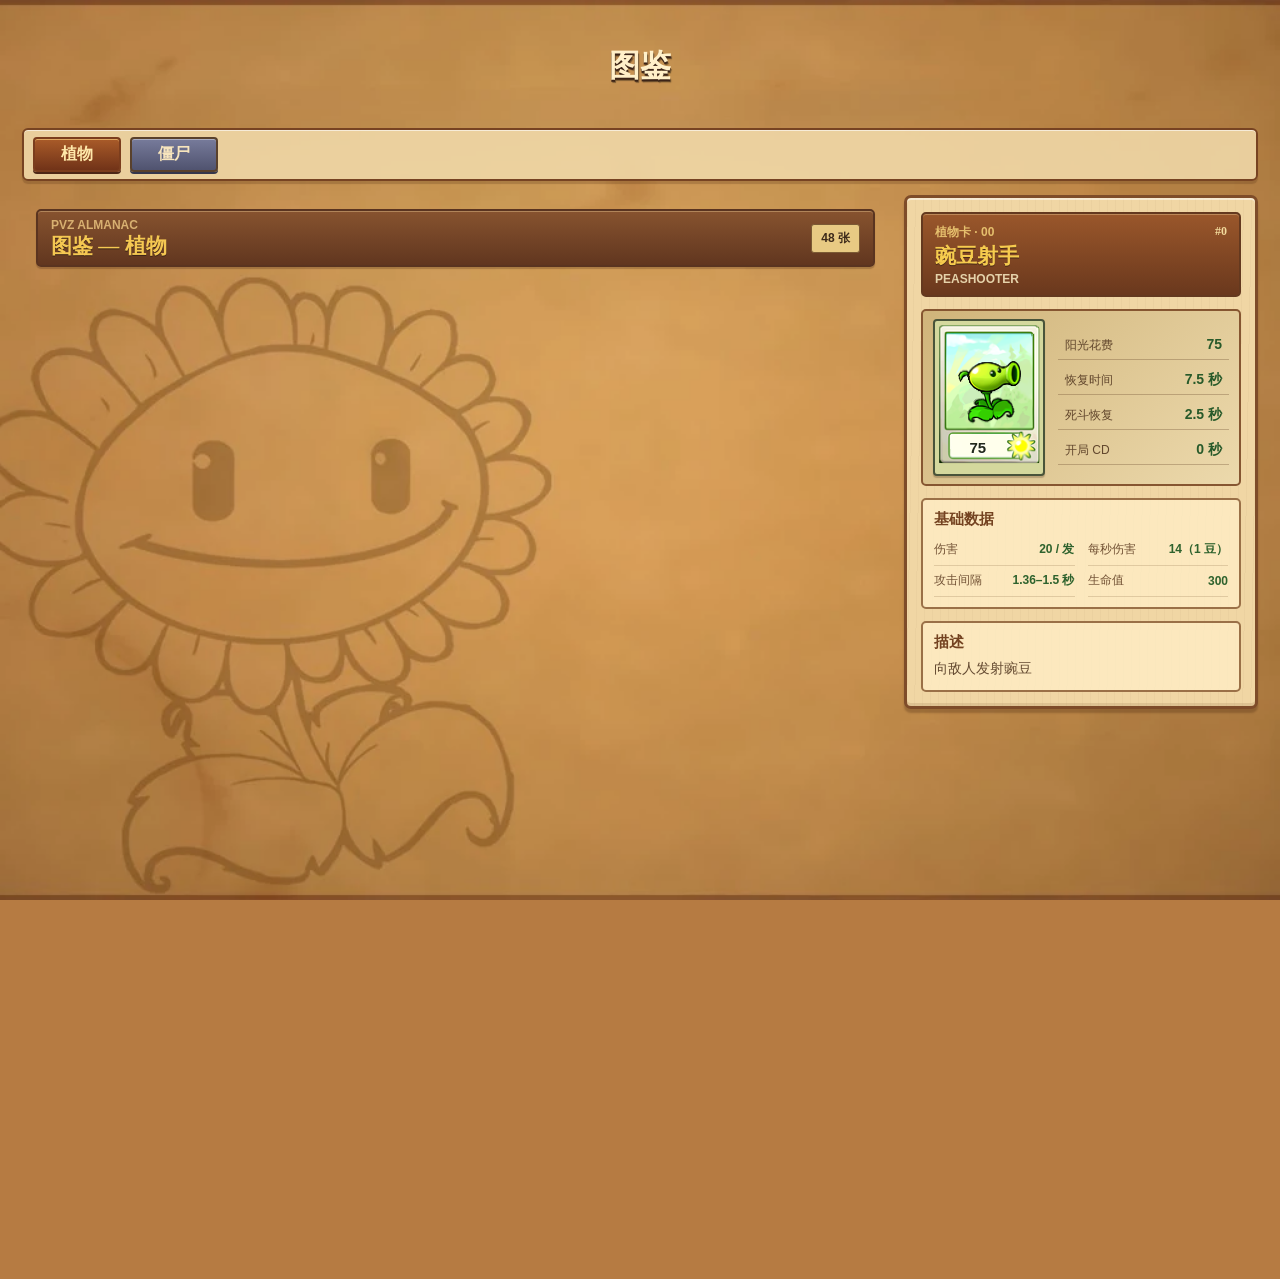
<file: index.html>
<!doctype html>
<html lang="zh-CN">
  <head>
    <meta charset="utf-8">
    <meta name="viewport" content="width=device-width, initial-scale=1">
    <meta http-equiv="refresh" content="0; url=./almanac.html">
    <link rel="canonical" href="./almanac.html">
    <title>植物图鉴 · PvZ TV</title>
    <script>window.location.replace(new URL("./almanac.html", window.location.href));</script>
  </head>
  <body>
    <p><a href="./almanac.html">打开植物图鉴</a></p>
  </body>
</html>
</file>
<file: styles.css>
:root {
  color-scheme: light;
  --paper: #e9d2a0;
  --paper-light: #f4e7c6;
  --paper-shadow: #c79a5e;
  --wood: #73401f;
  --wood-dark: #482817;
  --wood-light: #a45d2c;
  --ink: #38271c;
  --muted: #785b40;
  --leaf: #397f32;
  --leaf-dark: #285a2a;
  --sun: #f5bf39;
  --line: #8b5a31;
  --stone: #43465b;
  --stone-light: #8c91b4;
  --zombie-green: #38ad35;
  --focus: #f7d04f;
  font-family: "Trebuchet MS", "Microsoft YaHei", sans-serif;
  color: var(--ink);
  background: #b67b42;
}

* { box-sizing: border-box; }

body {
  margin: 0;
  min-width: 320px;
  min-height: 100vh;
  background-color: #c38a4b;
  background-image: url("./assets/site/ui/plant-background.webp");
  background-position: center top;
  background-size: cover;
  background-attachment: fixed;
}

button { font: inherit; }
a:focus-visible, button:focus-visible { outline: 3px solid var(--focus); outline-offset: 3px; }

.page-shell {
  width: min(1440px, 100%);
  min-height: 100vh;
  margin: 0 auto;
  padding: 18px 22px 14px;
  display: flex;
  flex-direction: column;
  gap: 14px;
}

.site-header {
  min-height: 96px;
  display: grid;
  grid-template-columns: 1fr minmax(250px, 560px) 1fr;
  align-items: center;
  gap: 16px;
}

.header-emblem {
  justify-self: start;
  width: 42px;
  height: 42px;
  border: 3px solid #5a2e1b;
  border-radius: 50%;
  background: radial-gradient(circle at 35% 30%, #8fd65a 0 20%, #4a9f3f 22% 58%, #2b5d30 60% 100%);
  box-shadow: inset 0 2px 0 rgba(255,255,255,.45), 0 3px 2px rgba(61,31,15,.45);
  position: relative;
}

.header-emblem::before, .header-emblem::after, .header-emblem span {
  content: "";
  position: absolute;
  display: block;
  border-radius: 50%;
  background: #f5d65c;
  border: 1px solid #81501d;
}

.header-emblem::before { width: 9px; height: 9px; top: 9px; left: 12px; }
.header-emblem::after { width: 6px; height: 6px; top: 21px; left: 24px; }
.header-emblem span { width: 5px; height: 5px; top: 22px; left: 10px; }

.title-plank {
  min-height: 74px;
  padding: 9px 25px 8px;
  text-align: center;
  color: #f9e9c3;
  border: 3px solid #62391f;
  border-radius: 8px 5px 9px 5px;
  background:
    repeating-linear-gradient(177deg, transparent 0 9px, rgba(37, 20, 10, .09) 10px 11px),
    linear-gradient(180deg, #986037 0%, #734321 55%, #5a321d 100%);
  box-shadow: inset 0 2px 0 rgba(255,221,160,.34), inset 0 -4px 0 rgba(32,17,8,.24), 0 5px 2px rgba(73,39,17,.4);
  position: relative;
}

.title-plank::before, .title-plank::after {
  content: "";
  position: absolute;
  top: 11px;
  width: 8px;
  height: 45px;
  border: 1px solid rgba(50,27,15,.55);
  background: rgba(210,151,82,.2);
}
.title-plank::before { left: 8px; }
.title-plank::after { right: 8px; }

h1, h2, h3, p { margin-top: 0; }
h1 {
  margin: 0;
  font: 700 31px/1.1 Georgia, "Microsoft YaHei", serif;
  color: #fff0c9;
  text-shadow: 0 2px 0 #3c2417, 1px 3px 1px rgba(0,0,0,.45);
}

.header-stamp {
  justify-self: end;
  display: grid;
  gap: 4px;
  min-width: 92px;
  padding: 8px 11px;
  text-align: center;
  color: #f1dfb6;
  border: 2px solid #644129;
  border-radius: 4px;
  background: #3c3b35;
  box-shadow: 0 3px 1px rgba(70,39,17,.35);
}
.header-stamp span { font-size: 12px; }
.header-stamp b { color: #f3c84d; font: 700 12px Georgia, serif; }

.catalog-nav {
  display: flex;
  align-items: center;
  gap: 9px;
  padding: 7px 9px;
  min-height: 52px;
  border: 2px solid #774322;
  border-radius: 6px;
  background: linear-gradient(180deg, rgba(249,231,189,.87), rgba(222,189,131,.91));
  box-shadow: inset 0 1px 0 rgba(255,255,255,.6), 0 3px 1px rgba(84,46,20,.25);
}

.category-button {
  min-width: 88px;
  min-height: 35px;
  padding: 5px 16px;
  color: #f7e5bd;
  font-weight: 700;
  border: 2px solid #59412c;
  border-radius: 4px;
  background: linear-gradient(#777b9b, #50536f);
  box-shadow: inset 0 1px 0 rgba(255,255,255,.38), 0 2px 0 #34364c;
  cursor: pointer;
}
.category-button.is-active {
  color: #ffe8aa;
  border-color: #7b3d1d;
  background: linear-gradient(#a95b29, #713318);
  box-shadow: inset 0 1px 0 rgba(255,211,131,.65), 0 2px 0 #4d2716;
}
.zombie-mode-switch {
  margin-left: auto;
  padding: 3px;
  display: flex;
  align-items: center;
  gap: 3px;
  border: 1px solid #74512f;
  border-radius: 4px;
  background: rgba(100, 71, 43, .15);
}
.zombie-mode-switch[hidden] { display: none; }
.zombie-mode-button {
  min-width: 52px;
  min-height: 32px;
  padding: 4px 9px;
  color: #674b31;
  font-size: 12px;
  font-weight: 700;
  border: 1px solid transparent;
  border-radius: 3px;
  background: transparent;
  cursor: pointer;
}
.zombie-mode-button.is-active {
  color: #f8e9c5;
  border-color: #694221;
  background: linear-gradient(#9a5b2e, #6d3c20);
  box-shadow: inset 0 1px 0 rgba(255,255,255,.25);
}

.almanac-layout {
  flex: 1;
  min-width: 0;
  min-height: 0;
  display: grid;
  grid-template-columns: minmax(0, 1fr) 354px;
  align-items: stretch;
  gap: 15px;
}

.catalog-area {
  min-width: 0;
  padding: 14px;
  border: 3px solid #875026;
  border-radius: 7px;
  background-color: rgba(240, 217, 168, .78);
  background-image: repeating-linear-gradient(0deg, rgba(102,68,34,.035) 0 1px, transparent 1px 7px);
  box-shadow: inset 0 2px 0 rgba(255,255,255,.42), inset 0 -3px 0 rgba(87,49,22,.12), 0 4px 2px rgba(74,41,18,.25);
}

.section-heading {
  min-height: 53px;
  display: flex;
  align-items: center;
  justify-content: space-between;
  gap: 10px;
  margin-bottom: 11px;
  padding: 7px 13px;
  color: #f4e2b2;
  border: 2px solid #5a3420;
  border-radius: 5px;
  background: linear-gradient(180deg, #87532f, #61361f);
  box-shadow: inset 0 1px 0 rgba(255,226,168,.35), 0 2px 1px rgba(74,41,18,.27);
}
.section-kicker { margin: 0 0 2px; color: #d8b071; font-size: 12px; font-weight: 700; }
.section-heading h2 {
  margin: 0;
  color: #f5c852;
  font: 700 21px/1.15 Georgia, "Microsoft YaHei", serif;
  text-shadow: 0 1px #3c2417;
}
.count-ribbon {
  padding: 5px 9px;
  color: #3d2a1a;
  font-size: 12px;
  font-weight: 700;
  border: 1px solid #7b5a34;
  border-radius: 3px;
  background: #e8ca83;
  white-space: nowrap;
}

.card-grid {
  display: grid;
  grid-template-columns: repeat(auto-fill, minmax(82px, 1fr));
  align-items: start;
  gap: 10px 8px;
}

.almanac-card {
  min-width: 0;
  min-height: 148px;
  padding: 5px 5px 6px;
  display: flex;
  flex-direction: column;
  align-items: center;
  gap: 4px;
  text-align: center;
  color: #3c2a1b;
  border: 2px solid #59603b;
  border-radius: 4px;
  background: linear-gradient(155deg, #e5db9b 0%, #bac478 100%);
  box-shadow: inset 0 1px 0 rgba(255,255,255,.72), 0 2px 0 rgba(76,51,25,.28);
  cursor: pointer;
  transition: transform .15s ease, box-shadow .15s ease, border-color .15s ease;
}
.almanac-card:hover { transform: translateY(-2px); box-shadow: 0 4px 4px rgba(74,41,18,.24); }
.almanac-card.is-selected { border-color: #d58c20; box-shadow: 0 0 0 2px #f6d261, 0 3px 2px rgba(74,41,18,.3); }
.card-face {
  width: min(100%, 80px);
  aspect-ratio: 5 / 7;
  position: relative;
  display: block;
  flex: none;
}
.card-face img {
  position: absolute;
  inset: 0;
  display: block;
  width: 100%;
  height: 100%;
  object-fit: contain;
  image-rendering: auto;
}
.card-cost {
  position: absolute;
  left: 10%;
  bottom: 7%;
  width: 55%;
  height: 17%;
  display: grid;
  place-items: center;
  overflow: hidden;
  color: #22291c;
  font-size: 11px;
  font-weight: 800;
  line-height: 1;
  text-shadow: 0 1px #fff;
  white-space: nowrap;
  pointer-events: none;
}
.card-name {
  width: 100%;
  min-height: 28px;
  display: grid;
  align-content: center;
  color: #3a2b1d;
  font-size: 12px;
  font-weight: 700;
  line-height: 1.25;
  overflow-wrap: anywhere;
}
.detail-panel {
  min-width: 0;
  position: sticky;
  top: 18px;
  align-self: start;
  max-height: calc(100vh - 36px);
  padding: 14px;
  display: flex;
  flex-direction: column;
  gap: 12px;
  overflow-y: auto;
  border: 3px solid #7e4c29;
  border-radius: 7px;
  background-color: #f0d6a4;
  background-image: repeating-linear-gradient(91deg, rgba(95,61,31,.035) 0 1px, transparent 1px 8px);
  box-shadow: inset 0 2px 0 rgba(255,255,255,.5), inset 0 -3px 0 rgba(90,50,23,.12), 0 4px 2px rgba(74,41,18,.3);
}

.detail-heading {
  display: flex;
  align-items: start;
  justify-content: space-between;
  gap: 10px;
  padding: 10px 12px 9px;
  border: 2px solid #64391f;
  border-radius: 5px;
  background: linear-gradient(180deg, #9a572b, #6a381d);
  box-shadow: inset 0 1px 0 rgba(255,226,168,.35);
}
.detail-kicker { margin: 0 0 3px; color: #e5bf6d; font-size: 12px; font-weight: 700; }
.detail-heading h2 { margin: 0; color: #f6cb4e; font: 700 21px/1.2 Georgia, "Microsoft YaHei", serif; text-shadow: 0 1px #472818; }
.detail-en { margin: 3px 0 0; color: #e5d2aa; font-size: 12px; font-weight: 700; overflow-wrap: anywhere; }
.seed-id { color: #f3db9d; font: 700 12px Georgia, serif; white-space: nowrap; }

.detail-hero {
  display: grid;
  grid-template-columns: 112px minmax(0, 1fr);
  align-items: center;
  gap: 13px;
  padding: 8px 10px;
  border: 2px solid #865631;
  border-radius: 5px;
  background: linear-gradient(135deg, #d0b47a, #ecd9ac);
}
.detail-art-frame {
  width: 100%;
  aspect-ratio: 5 / 7;
  display: grid;
  place-items: center;
  padding: 4px;
  border: 2px solid #49543a;
  border-radius: 4px;
  background: #d4d89d;
  box-shadow: 0 2px 1px rgba(64,40,20,.25);
}
.detail-art-frame .card-face { width: 100%; height: 100%; }
.detail-art-frame .card-cost { font-size: 15px; }
.detail-headline-stats { display: grid; gap: 6px; }
.detail-headline-stats p {
  margin: 0;
  padding: 5px 7px;
  display: flex;
  align-items: baseline;
  justify-content: space-between;
  gap: 6px;
  border-bottom: 1px solid rgba(93,61,34,.3);
  color: #62472d;
  font-size: 12px;
}
.detail-headline-stats b { color: var(--leaf-dark); font-size: 14px; font-weight: 800; text-align: right; }

.stat-section, .ability-section, .mechanism-section {
  padding: 10px 11px;
  border: 2px solid #9a7047;
  border-radius: 5px;
  background: rgba(255, 238, 198, .78);
}
.stat-section h3, .ability-section h3, .mechanism-section h3 { margin: 0 0 7px; color: #744321; font: 700 15px/1.2 Georgia, "Microsoft YaHei", serif; }
.stat-list { margin: 0; display: grid; grid-template-columns: 1fr 1fr; gap: 0 13px; }
body[data-category="zombies"] .stat-section { padding-left: 6px; padding-right: 6px; }
body[data-category="zombies"] .stat-list { column-gap: 8px; }
body[data-category="zombies"] .stat-row { gap: 4px; }
body[data-category="zombies"] .stat-row dt { white-space: nowrap; }
.stat-row {
  min-width: 0;
  min-height: 31px;
  display: flex;
  align-items: center;
  justify-content: space-between;
  gap: 6px;
  border-bottom: 1px solid rgba(112,75,40,.2);
  font-size: 12px;
}
.stat-row dt { color: #725235; }
.stat-row dd { margin: 0; color: #2e622d; font-weight: 700; text-align: right; overflow-wrap: anywhere; }
.attack-line { margin: 0 0 5px; color: #2f6732; font-size: 13px; font-weight: 700; line-height: 1.45; }
.ability-copy { margin: 0; color: #654b32; font: 14px/1.55 Georgia, "Microsoft YaHei", serif; overflow-wrap: anywhere; }
.close-detail { display: none; }

.variant-list {
  display: flex;
  align-items: center;
  gap: 6px;
  flex-wrap: wrap;
}
.variant-list[hidden] { display: none; }
.variant-label { margin-right: 4px; color: #67492c; font-size: 12px; font-weight: 700; }
.variant-button {
  min-width: 35px;
  min-height: 30px;
  color: #f5e8c5;
  border: 2px solid #4c4d62;
  border-radius: 3px;
  background: #737997;
  cursor: pointer;
}
.variant-button.is-active { color: #fff1bb; border-color: #80502e; background: #a35d2d; }

.site-footer {
  display: flex;
  justify-content: space-between;
  gap: 10px;
  padding: 2px 4px;
  color: #64472a;
  font-size: 12px;
}
.site-footer span:last-child { text-align: right; }

body[data-category="zombies"] .detail-panel { border-color: #565872; background-color: #d0c5de; }
body[data-category="zombies"] .catalog-area { border-color: #575972; background-color: rgba(196,194,218,.88); }
body[data-category="zombies"] .section-heading { border-color: #45475e; background: linear-gradient(#777d9e, #4e526f); }
body[data-category="zombies"] .section-heading h2 { color: var(--zombie-green); }
body[data-category="zombies"] .detail-heading { border-color: #46485f; background: linear-gradient(#7f83a5, #50546f); }
body[data-category="zombies"] .detail-heading h2 { color: var(--zombie-green); }
body[data-category="zombies"] .detail-hero { border-color: #686d8d; background: linear-gradient(135deg, #b1aacd, #ded5e7); }
body[data-category="zombies"] .almanac-card { border-color: #666984; background: linear-gradient(155deg, #c8c7df, #9e9fbe); }
body[data-category="zombies"] .almanac-card.is-selected { border-color: #d58c20; }
body[data-category="zombies"] .detail-headline-stats b,
body[data-category="zombies"] .stat-row dd,
body[data-category="zombies"] .attack-line { color: #317f36; }
body[data-category="zombies"] .stat-section, body[data-category="zombies"] .ability-section, body[data-category="zombies"] .mechanism-section { border-color: #8884a5; background: rgba(239,233,246,.88); }

@media (max-width: 900px) {
  .page-shell { padding: 12px 13px 10px; gap: 10px; }
  .almanac-layout { grid-template-columns: minmax(0, 1fr) 320px; gap: 10px; }
  .catalog-area, .detail-panel { padding: 10px; }
  .card-grid { grid-template-columns: repeat(auto-fill, minmax(72px, 1fr)); gap: 7px 6px; }
  .almanac-card { min-height: 132px; }
  .almanac-card .card-face { width: min(100%, 70px); }
}

@media (max-width: 700px) and (orientation: portrait), (max-width: 700px) {
  .page-shell { min-height: 100svh; padding: 9px 9px calc(12px + env(safe-area-inset-bottom)); gap: 8px; }
  .site-header { min-height: 63px; grid-template-columns: 36px minmax(0, 1fr) 62px; gap: 7px; }
  .header-emblem { width: 32px; height: 32px; border-width: 2px; }
  .header-emblem::before { width: 7px; height: 7px; top: 6px; left: 9px; }
  .header-emblem::after { width: 5px; height: 5px; top: 17px; left: 19px; }
  .header-emblem span { width: 4px; height: 4px; top: 17px; left: 8px; }
  .title-plank { min-height: 58px; padding: 6px 14px; }
  .title-plank::before, .title-plank::after { top: 8px; height: 36px; }
  h1 { font-size: 23px; }
  .edition { font-size: 12px; }
  .header-stamp { min-width: 0; padding: 5px 4px; }
  .header-stamp span { font-size: 12px; }
  .header-stamp b { font-size: 12px; }
  .catalog-nav { min-height: 45px; gap: 6px; padding: 5px; }
  .category-button { min-width: 72px; min-height: 33px; padding: 4px 10px; font-size: 13px; }
  .catalog-nav p { padding-right: 3px; font-size: 12px; }
  .almanac-layout { display: block; }
  .catalog-area { padding: 8px; border-width: 2px; }
  .section-heading { min-height: 52px; margin-bottom: 8px; padding: 6px 9px; }
  .section-heading h2 { font-size: 18px; }
  .section-kicker { font-size: 12px; }
  .count-ribbon { padding: 4px 7px; font-size: 12px; }
  .card-grid { grid-template-columns: repeat(4, minmax(0, 1fr)); gap: 7px 5px; }
  .almanac-card { min-height: 146px; padding: 4px 3px 5px; gap: 3px; }
  .almanac-card .card-face { width: min(100%, 70px); }
  .card-name { min-height: 30px; font-size: 12px; }
  .almanac-card .card-cost { font-size: 10px; }
  .detail-panel {
    display: none;
    position: fixed;
    inset: 0;
    z-index: 5;
    width: 100%;
    height: 100%;
    height: 100dvh;
    max-height: none;
    align-self: auto;
    padding: calc(10px + env(safe-area-inset-top)) 12px calc(12px + env(safe-area-inset-bottom));
    overflow-y: auto;
    border: 0;
    border-radius: 0;
    gap: 9px;
  }
  body.details-open { overflow: hidden; }
  body.details-open .detail-panel { display: flex; }
  .close-detail {
    align-self: flex-start;
    min-height: 34px;
    display: inline-flex;
    align-items: center;
    padding: 5px 11px;
    color: #f7e7c4;
    font-weight: 700;
    border: 2px solid #64391f;
    border-radius: 4px;
    background: #81502d;
    cursor: pointer;
  }
  .detail-heading { padding: 8px 10px; }
  .detail-heading h2 { font-size: 20px; }
  .detail-hero { grid-template-columns: 96px minmax(0, 1fr); gap: 10px; }
  .detail-headline-stats { gap: 3px; }
  .detail-headline-stats p { padding: 4px 5px; font-size: 12px; }
  .stat-section, .ability-section, .mechanism-section { padding: 8px 9px; }
  .stat-section h3, .ability-section h3, .mechanism-section h3 { font-size: 14px; }
  .stat-list { grid-template-columns: 1fr; }
  .stat-row { min-height: 32px; font-size: 12px; }
  .ability-copy { font-size: 13px; }
  .data-note { font-size: 12px; }
  .site-footer { font-size: 12px; }
}

@media (max-width: 370px) and (orientation: portrait) {
  .card-grid { grid-template-columns: repeat(3, minmax(0, 1fr)); }
  .catalog-nav p { max-width: 130px; text-align: right; }
}

@media (max-width: 900px) and (orientation: landscape) {
  .page-shell { min-height: 100svh; padding: 5px 9px; gap: 5px; }
  .site-header { min-height: 49px; grid-template-columns: 28px minmax(0, 1fr) 67px; gap: 8px; }
  .header-emblem { width: 27px; height: 27px; }
  .title-plank { min-height: 43px; padding: 3px 13px; }
  .title-plank::before, .title-plank::after { top: 4px; height: 28px; }
  h1 { font-size: 19px; }
  .edition { font-size: 12px; margin-bottom: 0; }
  .header-stamp { padding: 3px 5px; }
  .header-stamp span { font-size: 12px; }
  .header-stamp b { font-size: 12px; }
  .catalog-nav { min-height: 36px; padding: 3px 5px; gap: 5px; }
  .category-button { min-height: 30px; min-width: 66px; padding: 2px 8px; font-size: 12px; }
  .catalog-nav p { font-size: 12px; }
  .almanac-layout { grid-template-columns: minmax(0, 1.12fr) minmax(275px, .88fr); gap: 7px; }
  .catalog-area, .detail-panel { padding: 7px; border-width: 2px; }
  .section-heading { min-height: 35px; margin-bottom: 5px; padding: 3px 7px; }
  .section-heading h2 { font-size: 15px; }
  .section-kicker { display: none; }
  .count-ribbon { font-size: 12px; padding: 3px 6px; }
  .card-grid { grid-template-columns: repeat(auto-fill, minmax(52px, 1fr)); gap: 4px; }
  .almanac-card { min-height: 126px; padding: 2px; gap: 2px; }
  .almanac-card .card-face { width: min(100%, 49px); }
  .card-name { min-height: 30px; font-size: 12px; }
  .almanac-card .card-cost { font-size: 8px; }
  .detail-panel { gap: 6px; overflow-y: auto; }
  .detail-heading { padding: 5px 7px; }
  .detail-kicker, .detail-en { font-size: 12px; }
  .detail-heading h2 { font-size: 16px; }
  .seed-id { font-size: 12px; }
  .detail-hero { grid-template-columns: 70px minmax(0, 1fr); gap: 6px; padding: 4px; }
  .detail-headline-stats p { padding: 3px 4px; font-size: 12px; }
  .detail-headline-stats b { font-size: 12px; }
  .stat-section, .ability-section, .mechanism-section { padding: 5px 6px; }
  .stat-section h3, .ability-section h3, .mechanism-section h3 { margin-bottom: 4px; font-size: 12px; }
  .stat-list { grid-template-columns: 1fr; }
  .stat-row { min-height: 28px; font-size: 12px; }
  .attack-line, .ability-copy { font-size: 12px; }
  .data-note { font-size: 12px; }
  .site-footer { font-size: 12px; }
}

@media (max-width: 700px) and (orientation: landscape) {
  .card-grid { grid-template-columns: repeat(6, minmax(0, 1fr)); }
  .almanac-card { min-height: 116px; padding: 4px 3px 5px; gap: 3px; }
  .almanac-card .card-face { width: min(100%, 60px); }
  .card-name { min-height: 30px; font-size: 12px; }
  .almanac-card .card-cost { font-size: 9px; }
}

@media (prefers-reduced-motion: reduce) {
  *, *::before, *::after { scroll-behavior: auto !important; transition-duration: .01ms !important; }
}

body[data-category="zombies"] { background-image: url("./assets/site/ui/zombie-background.webp"); }
.site-header { grid-template-columns: 1fr; position: relative; }
.header-emblem, .header-stamp { display: none; }
.title-plank { justify-self: center; width: min(560px, 100%); min-height: 58px; display: grid; place-items: center; border: 0; background: transparent; box-shadow: none; }
.title-plank::before, .title-plank::after { display: none; }
.catalog-area { border: 0; border-radius: 0; background: transparent; box-shadow: none; }
body[data-category="zombies"] .catalog-area { background: transparent; }
.catalog-nav { background: #f0d7a7e6; }
body[data-category="zombies"] .catalog-nav { border-color: #655c77; background: #d9d0e1eb; }
.card-grid { content-visibility: auto; contain-intrinsic-size: auto 900px; }
@media (max-width: 700px) {
  .site-header { grid-template-columns: 1fr; min-height: 63px; }
  .title-plank { min-height: 48px; padding: 6px 14px; }
}
@media (max-width: 900px) and (orientation: landscape) {
  .site-header { grid-template-columns: 1fr; min-height: 49px; }
  .title-plank { min-height: 43px; }
}
</file>
